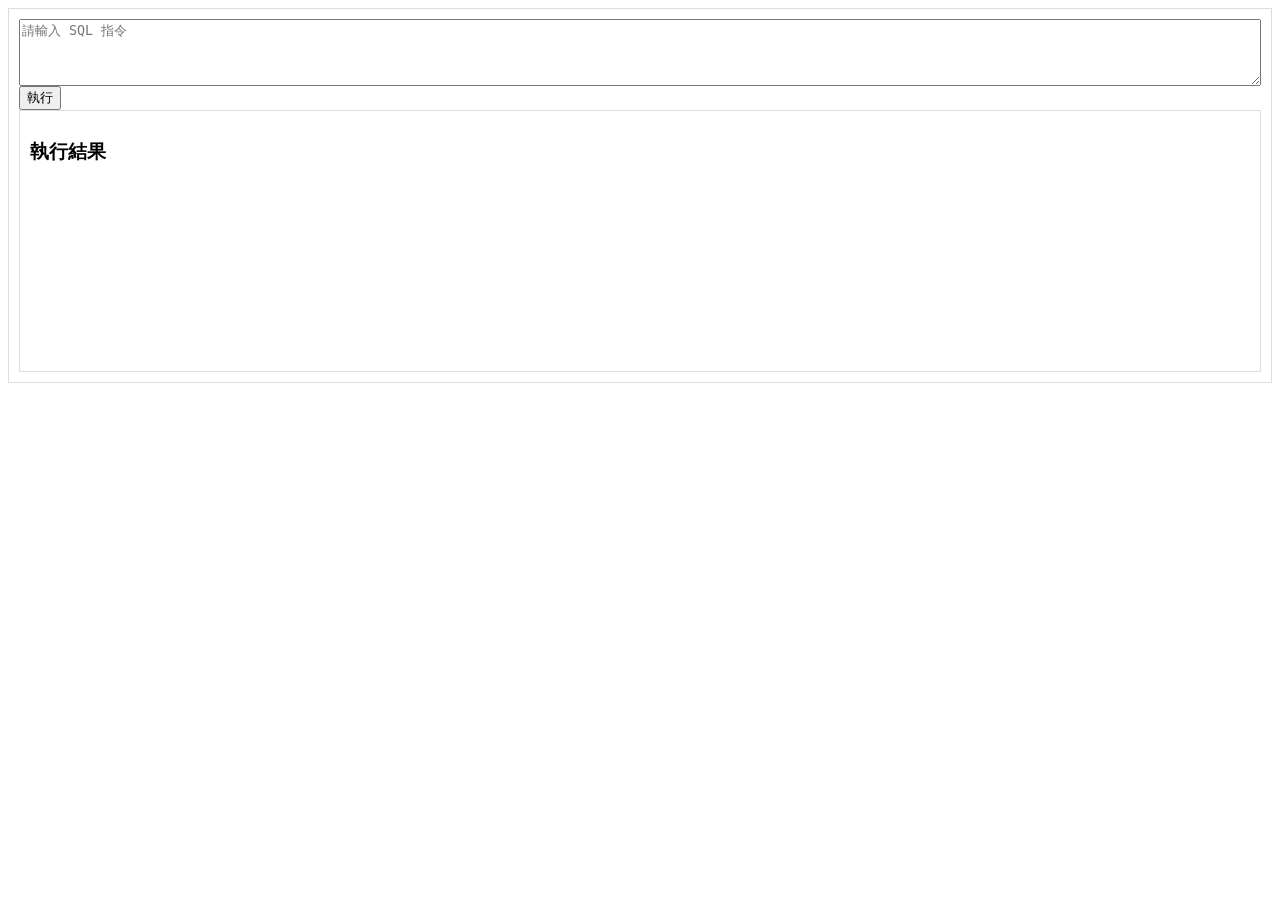
<file: javascript/HW11/denoApiService/_bak/webdb/_bak/public/index.html>
<html>
<style>
div {
  padding: 10px;
  border:1px solid #dddddd;
}
textarea {
  width:100%;
  height:5em;
  margin:auto;
}
#result {
  height:15em;
}
</style>
<body>
<div id="main">
  <textarea id="command" placeholder="請輸入 SQL 指令"></textarea>
  <button id="submit" onclick="sqlRun()">執行</button>
  <div id="result">
    <h3>執行結果</h3>
    <pre id="resultJson">

    </pre>
  </div>
</div>
<script src="main.js"></script>
</body>
</html>
</file>
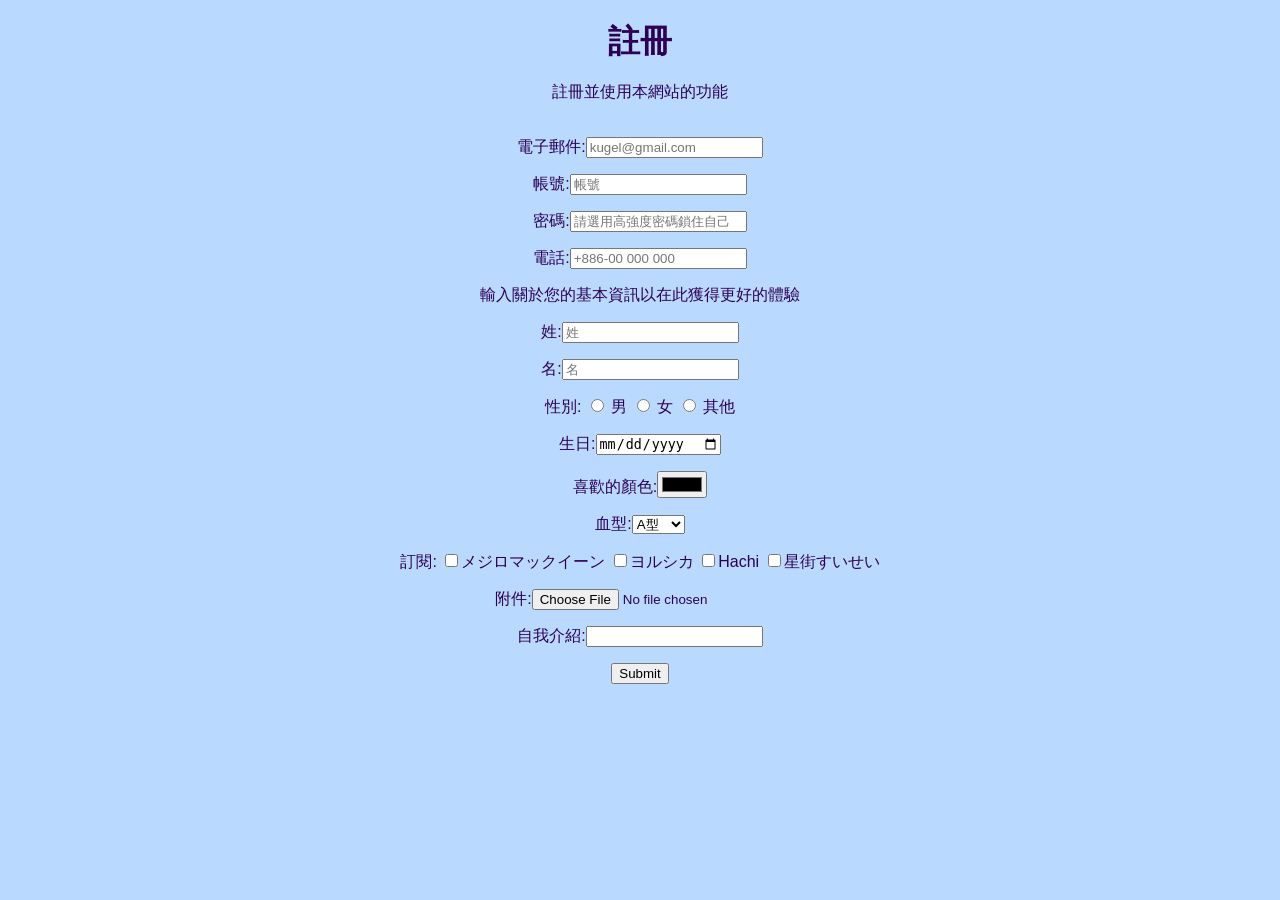
<file: html/loginpage.html>
<!DOCTYPE html>
<html lang="zh-TW">
<head>
    <meta charset="UTF-8">
    <meta name="viewport" content="width=device-width, initial-scale=1.0">
    <title text-align: center;>註冊並登入本網站</title>
    <style>
        body{
            background-color:#b9d9ff;
            font-family: Arial, sans-serif;
            margin: 0;
            padding: 20px;
        }
        .container {
            max-width: 600px;
            margin: 0 auto;
        }
        h1{
            text-align: center;
            color: #2d0055; /* 紫色 */
        }
        p{
            text-align: center;
            color: #2d0055; /* 紫色 */
        }
    </style>
</head>
<body>
    <h1 class="container">註冊</h1><br>
    <p class="container">註冊並使用本網站的功能</p><br>
    <form action="/action_page.php" class="container">
        <ui>
            <p>
                電子郵件:<input type="email" placeholder="kugel@gmail.com"></p>
            <p>
                帳號:<input type="text" placeholder="帳號"></p>
            <p>
                密碼:<input type="password" placeholder="請選用高強度密碼鎖住自己"></p>
            <p>
                電話:<input type="tel" placeholder="+886-00 000 000"></p>
            <p>
                輸入關於您的基本資訊以在此獲得更好的體驗</p>
            <p>
                姓:<input type="text" placeholder="姓"></p>
            <p>
                名:<input type="text" placeholder="名"></p>
            <p>
                性別:
                <input type="radio" value="m">
                <label for="m">男</label>
                <input type="radio" value="w">
                <label for="w">女</label>
                <input type="radio" value="o">
                <label for="o">其他</label></p>
            <p>
                生日:<input type="date"></p>
            <p>
                喜歡的顏色:<input type="color"></p>
            <p>
                血型:<select>
                    <option>A型</option>
                    <option>B型</option>
                    <option>AB型</option>
                    <option>O型</option>
                </select></p>
            <p>
                訂閱:
                <input type="checkbox">メジロマックイーン
                <input type="checkbox">ヨルシカ
                <input type="checkbox">Hachi
                <input type="checkbox">星街すいせい
            </p>
            <p>
                附件:<input type="file"></p>
            <p>
                自我介紹:<input type="area"></p>
            <p>
                <input type="submit" value="Submit">
            </p>
        </ui>
    </form>
</body>
</file>
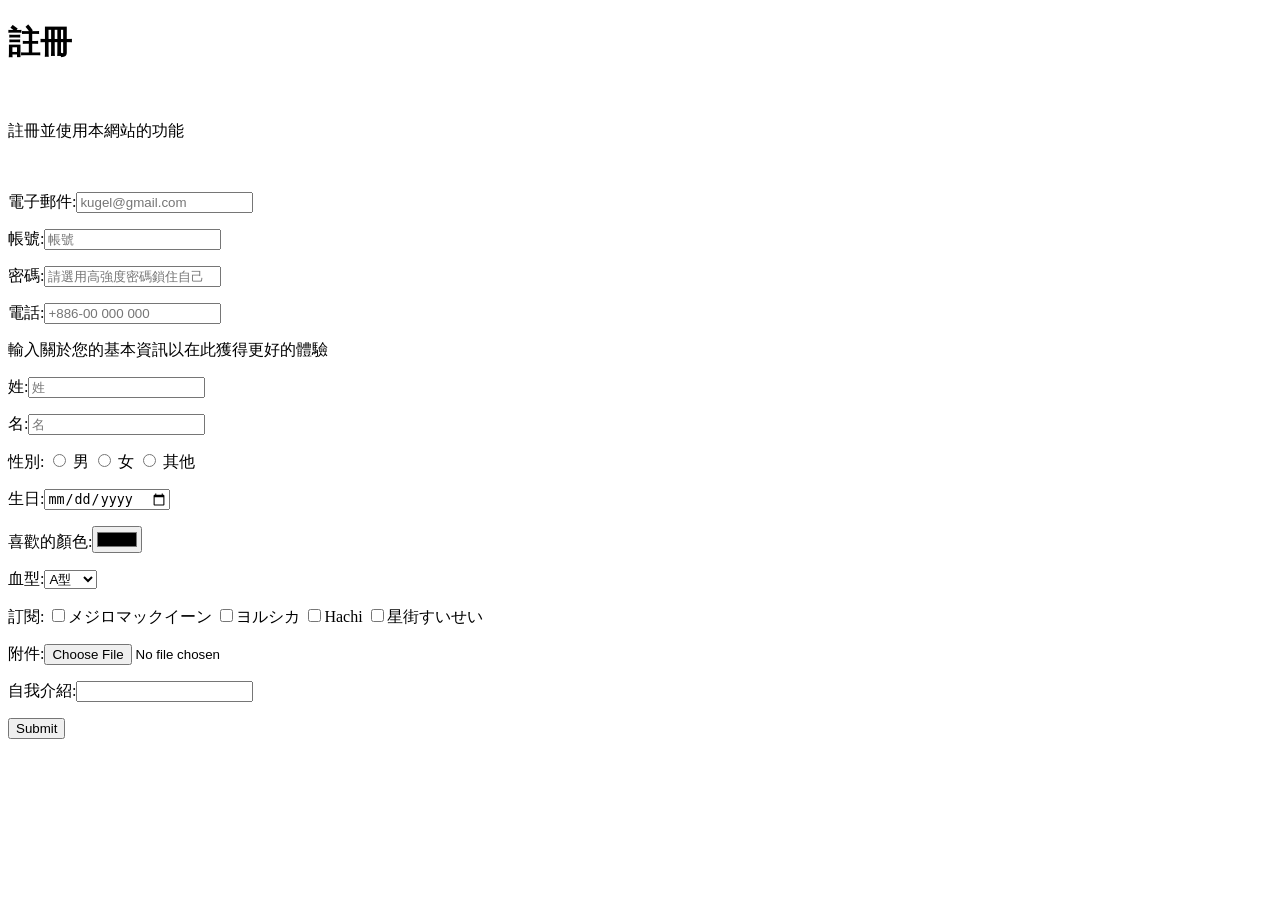
<file: html/loginpagebefore.html>
<!DOCTYPE html>
<html lang="zh-TW">
<head>
    <meta charset="UTF-8">
    <meta name="viewport" content="width=device-width, initial-scale=1.0">
    <title text-align: center;>註冊並登入本網站</title>
</head>
<body>
    <h1 class="container">註冊</h1><br>
    <p class="container">註冊並使用本網站的功能</p><br>
    <form action="/action_page.php" class="container">
        <ui>
            <p>
                電子郵件:<input type="email" placeholder="kugel@gmail.com"></p>
            <p>
                帳號:<input type="text" placeholder="帳號"></p>
            <p>
                密碼:<input type="password" placeholder="請選用高強度密碼鎖住自己"></p>
            <p>
                電話:<input type="tel" placeholder="+886-00 000 000"></p>
            <p>
                輸入關於您的基本資訊以在此獲得更好的體驗</p>
            <p>
                姓:<input type="text" placeholder="姓"></p>
            <p>
                名:<input type="text" placeholder="名"></p>
            <p>
                性別:
                <input type="radio" value="m">
                <label for="m">男</label>
                <input type="radio" value="w">
                <label for="w">女</label>
                <input type="radio" value="o">
                <label for="o">其他</label></p>
            <p>
                生日:<input type="date"></p>
            <p>
                喜歡的顏色:<input type="color"></p>
            <p>
                血型:<select>
                    <option>A型</option>
                    <option>B型</option>
                    <option>AB型</option>
                    <option>O型</option>
                </select></p>
            <p>
                訂閱:
                <input type="checkbox">メジロマックイーン
                <input type="checkbox">ヨルシカ
                <input type="checkbox">Hachi
                <input type="checkbox">星街すいせい
            </p>
            <p>
                附件:<input type="file"></p>
            <p>
                自我介紹:<input type="area"></p>
            <p>
                <input type="submit" value="Submit">
            </p>
        </ui>
    </form>
</body>
</file>
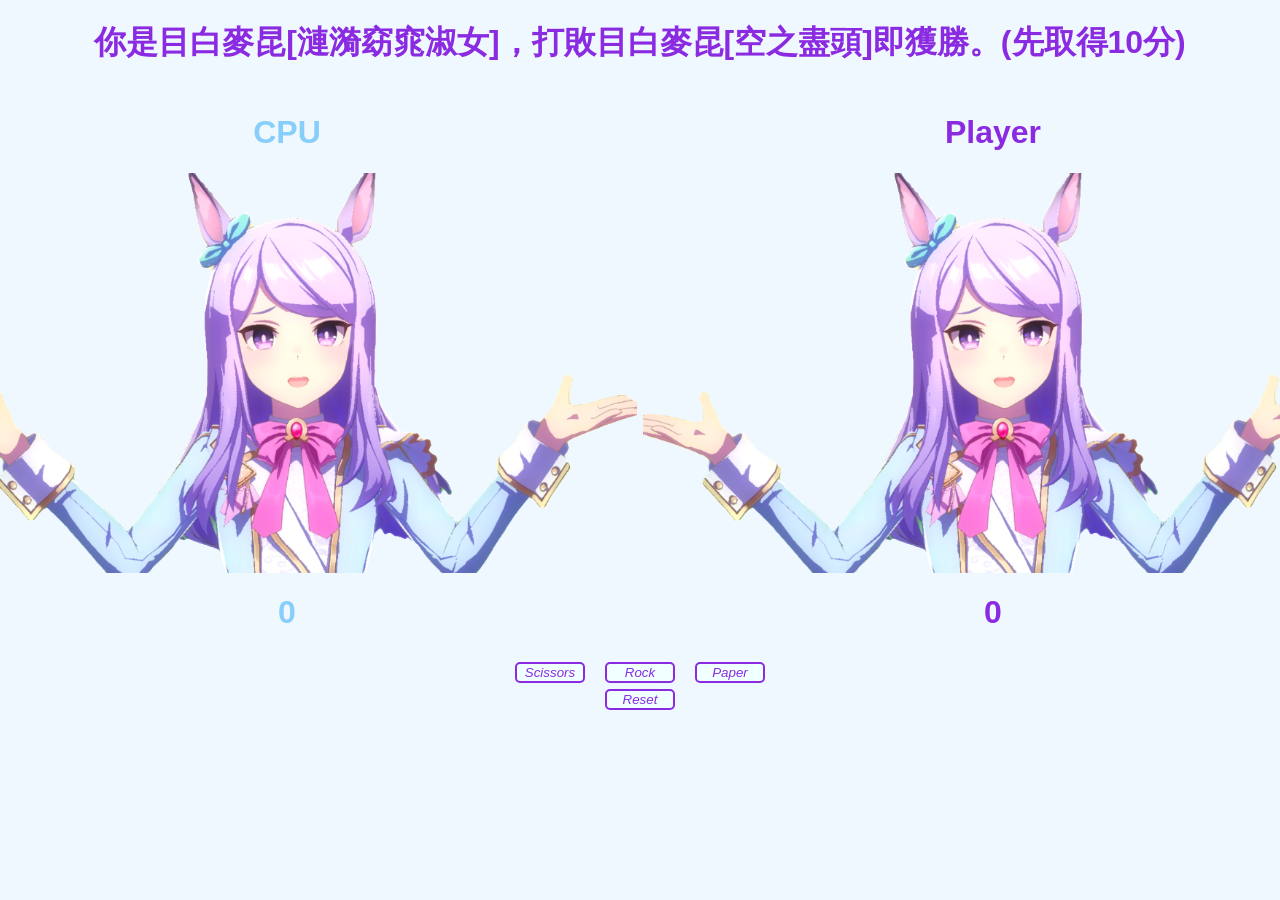
<file: 期中作業(暫定)/期中作業(暫定).html>
<!DOCTYPE html>
<html lang="zh-TW"></html>
<title>目白麥昆猜拳</title>
<body>
    <style>
        body{
            background-color: aliceblue;
            font-family: 'Franklin Gothic Medium', 'Arial Narrow', Arial, sans-serif;
        }
        .purp{
            text-align: center;
            color: blueviolet;
        }
        .blue{
            text-align: center;
            color: lightskyblue;
        }
        .vert-stack{
            display: flex;
            flex-direction: column;
            align-items: center;
        }
        .vert-stack div{
            margin: 3px;
        }
        .hori-stack{
            display: flex;
            flex-direction: row;
            align-items: center;
        }
        .hori-stack div{
            margin: 3px;
        }
        button{
            justify-content: space-between;
            margin-right: 10px;
            margin-left: 10px;
            background-color: azure;
            font-style: italic;
            color: blueviolet;
            border: 2px solid blueviolet;
            border-radius: 5px;
            width: 70px;
            align-items: center;
        }
        button:hover{
            background-color: darkslateblue;
            color: azure;
        }
    </style>
    <head>
        <h1 class="purp" id="title">你是目白麥昆[漣漪窈窕淑女]，打敗目白麥昆[空之盡頭]即獲勝。(先取得10分)</h1>
    </head>
    <div class="vert-stack">
        <div class="hori-stack">
            <div class="vert-stack">
                <h1 class="blue">CPU</h1>
                <img src="Q.png" id="CPic" alt="Mejiro McQueen" height="400" width="700">
                <h1 class="blue" id="CS">0</h1>
            </div>
            <div class="vert-stack">
                <h1 class="purp">Player</h1>
                <img src="Q.png" id="PPic" alt="Mejiro McQueen" height="400" width="700">
                <h1 class="purp" id="PS">0</h1>
            </div>
        </div>
        <div class="hori-stack">
            <button id="Scissors" onclick="c(this)">Scissors</button>
            <button id="Rock" onclick="c(this)">Rock</button>
            <button id="Paper" onclick="c(this)">Paper</button>
        </div>
        <div class="vert-stack">
            <button onclick="reset()">Reset</button>
        </div>
    </div>
    <script scr="js.js"></script>
    <script>
        var goal=10;
        var Pscore=0;
        var Cscore=0;
        var Ps=document.getElementById("PS");
        var Cs=document.getElementById("CS");
        var PP=document.getElementById("PPic");
        var CP=document.getElementById("CPic");
        var BS=document.getElementById("Scissors");
        var BR=document.getElementById("Rock");
        var BP=document.getElementById("Paper");

        function c(evn){
            var button =evn.id;
            var CPU=0;
            var PLR=0;

            switch (button){
                case "Scissors":
                    PLR=0; break;
                case "Rock":
                    PLR=1; break;
                case "Paper":
                    PLR=2; break;
            }

            CPU=Math.floor(Math.random()*3);

            PicSet(PLR,CPU);

            var title=document.getElementById("title");
            if(CPU==PLR){
                title.innerText="平手";
            }
            else if(PLR-CPU==1||PLR-CPU==-2){
                title.innerText="勝";
                Pscore++;
            }
            else {
                title.innerText="敗";
                Cscore++;
            }

            Ps.innerText=Pscore.toString();
            Cs.innerText=Cscore.toString();

            if(Pscore==goal||Cscore==goal){
                if(Pscore>Cscore){
                    title.innerText="你贏了!"
                    PP.src="SQwin.png";
                    CP.src="WQlose.png";

                }
                else {
                    title.innerText="你輸了......"
                    PP.src="SQlose.png";
                    CP.src="WQwin.png";
                }

                BS.disabled=true;
                BR.disabled=true;
                BP.disabled=true;
            }
        }

        function PicSet(p,c){
            switch (p){
                case 0: 
                    PP.src="SS.png";break;
                case 1:
                    PP.src="SR.png";break;
                case 2:
                    PP.src="SP.png";break;
            }

            switch (c){
                case 0: 
                    CP.src="WS.png";break;
                case 1:
                    CP.src="WR.png";break;
                case 2:
                    CP.src="WP.png";break;
            }
        }

        function reset(){
            title.innerText="你是目白麥昆[漣漪窈窕淑女]，打敗目白麥昆[空之盡頭]即獲勝。(先取得10分)";
            CPU=0;
            PLR=0;
            Pscore=0;
            Cscore=0;
            Ps.innerText=Pscore.toString();
            Cs.innerText=Cscore.toString();
            PP.src="Q.png";
            CP.src="Q.png";
            BS.disabled=false;
            BR.disabled=false;
            BP.disabled=false;
        }
    </script>
</body>
</file>
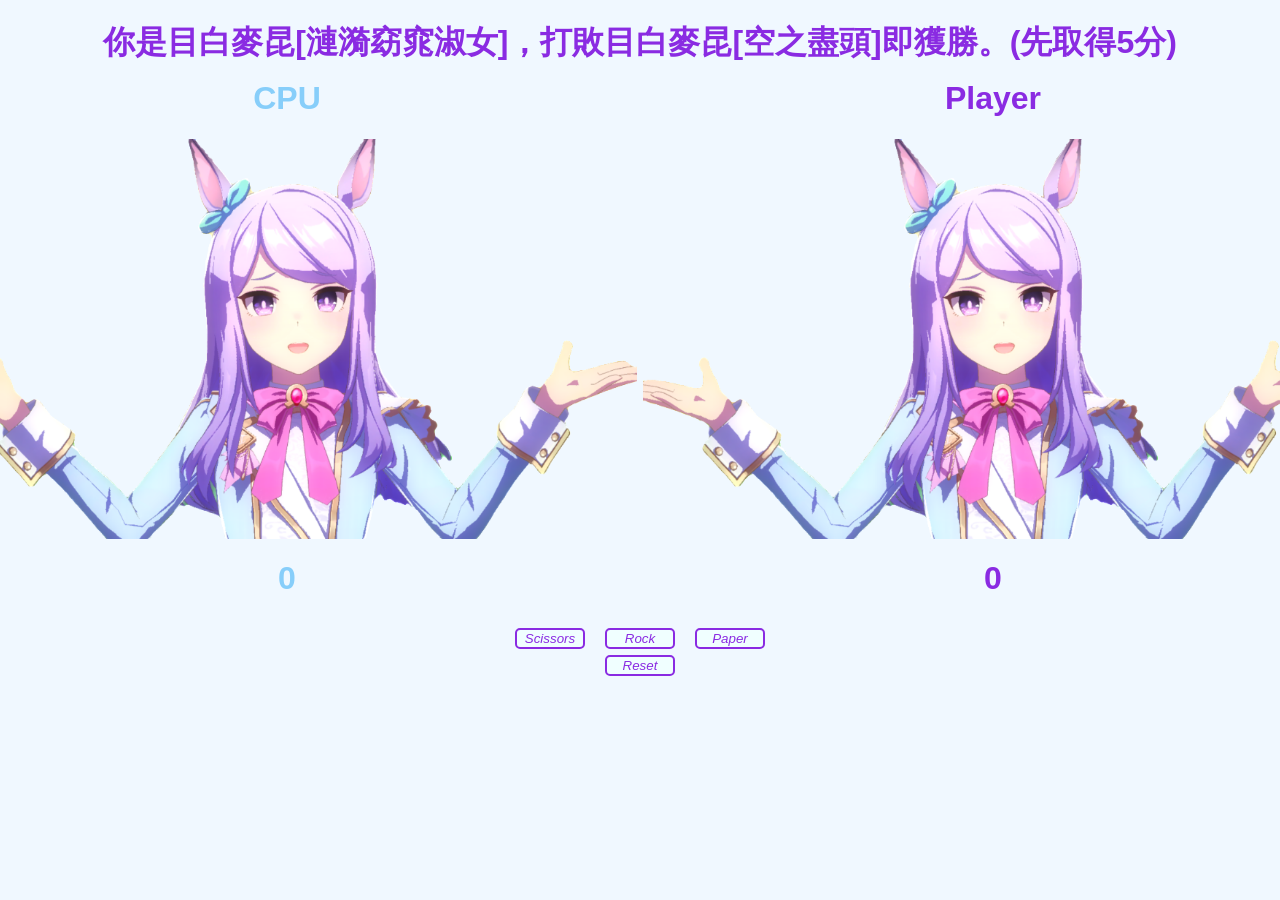
<file: 麥昆猜拳/麥昆猜拳.html>
<!DOCTYPE html>
<html lang="zh-TW"></html>
<title>目白麥昆猜拳</title>
<head>
    <link rel="stylesheet" type="text/css" href="cs.css"></link>
    <h1 class="purp" id="title" style="height: 10px;">你是目白麥昆[漣漪窈窕淑女]，打敗目白麥昆[空之盡頭]即獲勝。(先取得5分)</h1>
</head>
<body>
    <div class="vert-stack">
        <div class="hori-stack">
            <div class="vert-stack">
                <h1 class="blue">CPU</h1>
                <img src="Q.png" id="CPic" alt="Mejiro McQueen" height="400" width="700" style="border-radius: 20px;">
                <h1 class="blue" id="CS">0</h1>
            </div>
            <div class="vert-stack">
                <h1 class="purp">Player</h1>
                <img src="Q.png" id="PPic" alt="Mejiro McQueen" height="400" width="700" style="border-radius: 20px;">
                <h1 class="purp" id="PS">0</h1>
            </div>
        </div>
        <div class="hori-stack">
            <button id="Scissors" onclick="c(this)">Scissors</button>
            <button id="Rock" onclick="c(this)">Rock</button>
            <button id="Paper" onclick="c(this)">Paper</button>
        </div>
        <div class="vert-stack">
            <button id="BRst" onclick="reset()">Reset</button>
        </div>
    </div>
    <script src="js.js"></script>
</body>
</file>
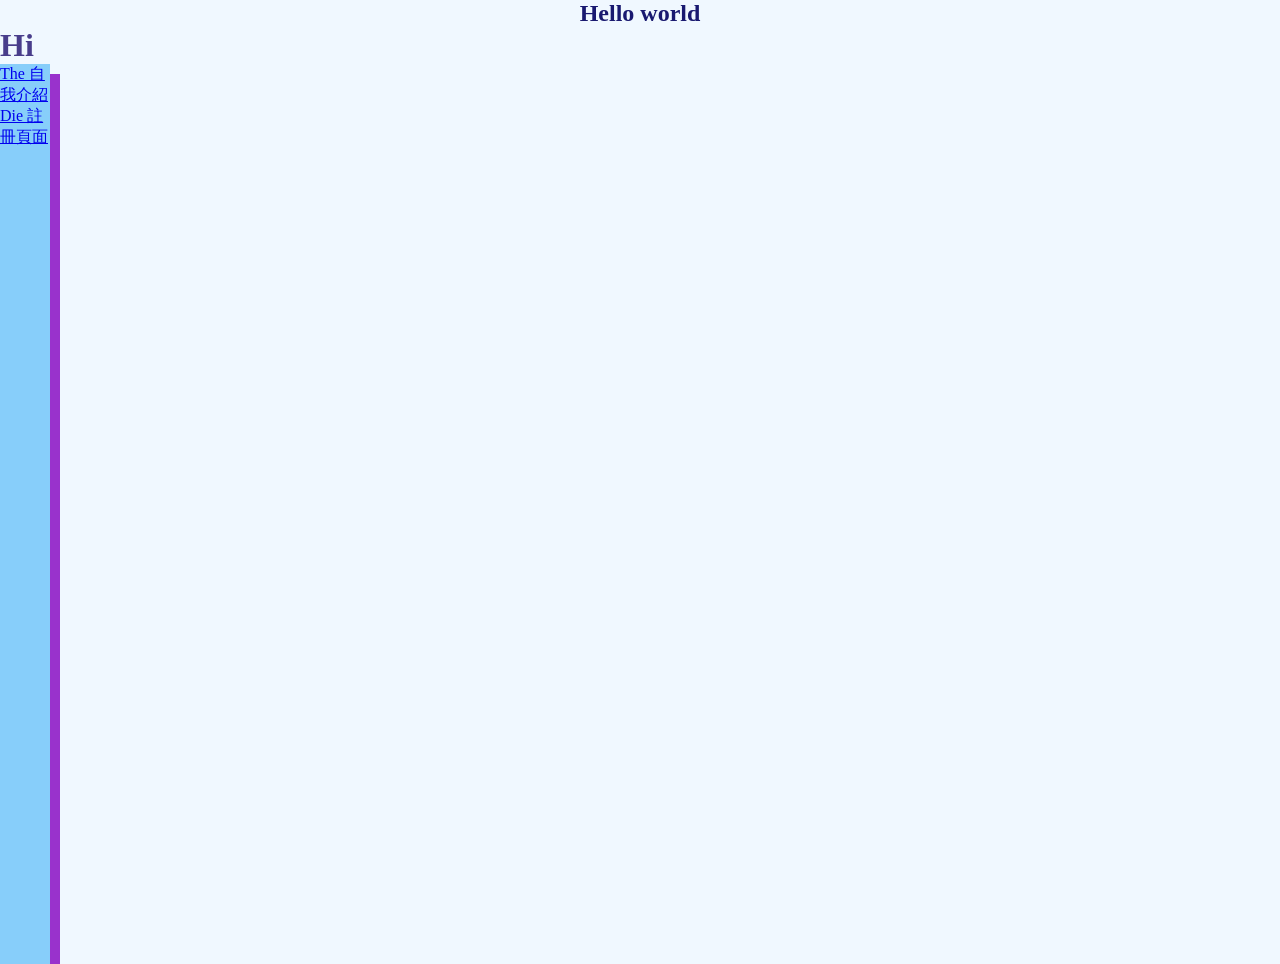
<file: javascript/HW6/CSSTrans.html>
<!DOCTYPE html>
<html lang="zh-TW">
<html>
    <head>
        <style>
            body{
                background-color: aliceblue;
            }
            h1{
                color: darkslateblue;
            }
            h2{
                text-align: center;
                color: midnightblue;
            }
            p{
                color: blueviolet;
            }
            *{
                margin: 0;
                padding: 0;
            }
            div{
                height: 100vh;
                width: 50px;
                background: lightskyblue;
                transition: width 1s;
                box-shadow:10px 10px darkorchid;
            }
            div:hover{
                width: 300px;
            }
        </style>
    </head>
    <body>
        <h2>Hello world</h2>
        <h1>Hi</h1>
        <div>
            <p><a href="https://zerorezerorezero.github.io/wp/html/ChatGPTselfIntroduction.html">The 自我介紹</a></p>
            <p><a href="https://zerorezerorezero.github.io/wp/html/loginpage.html">Die 註冊頁面</a></p>
        </div>
    </body>
</html>
</file>
<file: 麥昆猜拳/cs.css>
body{
    background-color: aliceblue;
    font-family: 'Franklin Gothic Medium', 'Arial Narrow', Arial, sans-serif;
}
.purp{
    text-align: center;
    color: blueviolet;
}
.blue{
    text-align: center;
    color: lightskyblue;
}
.vert-stack{
    display: flex;
    flex-direction: column;
    align-items: center;
}
.vert-stack div{
    margin: 3px;
}
.hori-stack{
    display: flex;
    flex-direction: row;
    align-items: center;
}
.hori-stack div{
    margin: 3px;
}
button{
    justify-content: space-between;
    margin-right: 10px;
    margin-left: 10px;
    background-color: azure;
    font-style: italic;
    color: blueviolet;
    border: 2px solid blueviolet;
    border-radius: 5px;
    width: 70px;
    align-items: center;
}
button:hover{
    background-color: darkslateblue;
    color: azure;
}
</file>
